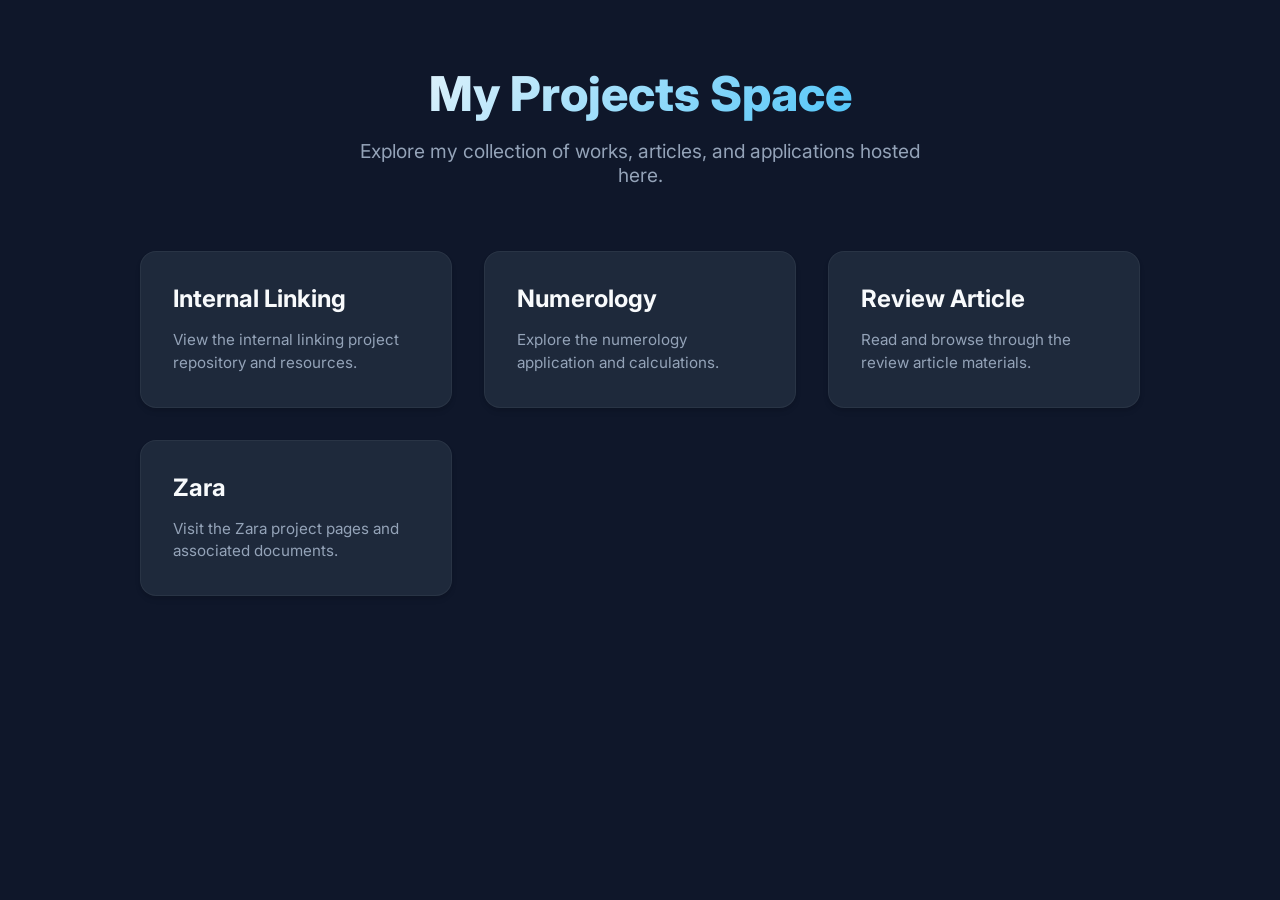
<file: index.html>
<!DOCTYPE html>
<html lang="en">
<head>
    <meta charset="UTF-8">
    <meta name="viewport" content="width=device-width, initial-scale=1.0">
    <title>Sanchit's Projects</title>
    <meta name="description" content="Portfolio and projects by Sanchit">
    <style>
        :root {
            --bg-color: #0f172a;
            --text-main: #f8fafc;
            --text-muted: #94a3b8;
            --card-bg: #1e293b;
            --card-hover: #334155;
            --accent: #38bdf8;
            --accent-hover: #7dd3fc;
        }

        * {
            margin: 0;
            padding: 0;
            box-sizing: border-box;
            font-family: 'Inter', -apple-system, BlinkMacSystemFont, "Segoe UI", Roboto, Helvetica, Arial, sans-serif;
        }

        body {
            background-color: var(--bg-color);
            color: var(--text-main);
            min-height: 100vh;
            display: flex;
            flex-direction: column;
            align-items: center;
            padding: 4rem 2rem;
        }

        header {
            text-align: center;
            margin-bottom: 4rem;
            animation: fadeInDown 0.8s ease-out;
        }

        h1 {
            font-size: 3rem;
            font-weight: 800;
            margin-bottom: 1rem;
            background: linear-gradient(135deg, var(--text-main), var(--accent));
            -webkit-background-clip: text;
            -webkit-text-fill-color: transparent;
        }

        p.subtitle {
            font-size: 1.2rem;
            color: var(--text-muted);
            max-width: 600px;
            margin: 0 auto;
        }

        .projects-grid {
            display: grid;
            grid-template-columns: repeat(auto-fit, minmax(280px, 1fr));
            gap: 2rem;
            width: 100%;
            max-width: 1000px;
            animation: fadeInUp 0.8s ease-out;
        }

        .project-card {
            background-color: var(--card-bg);
            border-radius: 1rem;
            padding: 2rem;
            text-decoration: none;
            color: var(--text-main);
            transition: all 0.3s cubic-bezier(0.4, 0, 0.2, 1);
            position: relative;
            overflow: hidden;
            display: flex;
            flex-direction: column;
            border: 1px solid rgba(255, 255, 255, 0.05);
            box-shadow: 0 4px 6px -1px rgba(0, 0, 0, 0.1), 0 2px 4px -1px rgba(0, 0, 0, 0.06);
        }

        .project-card::before {
            content: '';
            position: absolute;
            top: 0;
            left: 0;
            width: 100%;
            height: 4px;
            background: var(--accent);
            transform: scaleX(0);
            transform-origin: left;
            transition: transform 0.3s ease;
        }

        .project-card:hover {
            transform: translateY(-5px);
            background-color: var(--card-hover);
            box-shadow: 0 20px 25px -5px rgba(0, 0, 0, 0.1), 0 10px 10px -5px rgba(0, 0, 0, 0.04);
            border-color: rgba(255, 255, 255, 0.1);
        }

        .project-card:hover::before {
            transform: scaleX(1);
        }

        .project-title {
            font-size: 1.5rem;
            font-weight: 700;
            margin-bottom: 0.5rem;
            text-transform: capitalize;
            display: flex;
            align-items: center;
            justify-content: space-between;
        }

        .project-title svg {
            width: 1.5rem;
            height: 1.5rem;
            color: var(--accent);
            opacity: 0;
            transform: translateX(-10px);
            transition: all 0.3s ease;
        }

        .project-card:hover .project-title svg {
            opacity: 1;
            transform: translateX(0);
        }

        .project-desc {
            color: var(--text-muted);
            font-size: 0.95rem;
            line-height: 1.5;
            margin-top: 0.5rem;
            flex-grow: 1;
        }

        /* Animations */
        @keyframes fadeInDown {
            from {
                opacity: 0;
                transform: translateY(-20px);
            }
            to {
                opacity: 1;
                transform: translateY(0);
            }
        }

        @keyframes fadeInUp {
            from {
                opacity: 0;
                transform: translateY(20px);
            }
            to {
                opacity: 1;
                transform: translateY(0);
            }
        }

        @media (max-width: 600px) {
            h1 {
                font-size: 2.2rem;
            }
            .projects-grid {
                grid-template-columns: 1fr;
            }
        }
    </style>
    <link href="https://fonts.googleapis.com/css2?family=Inter:wght@400;600;700;800&display=swap" rel="stylesheet">
</head>
<body>

    <header>
        <h1>My Projects Space</h1>
        <p class="subtitle">Explore my collection of works, articles, and applications hosted here.</p>
    </header>

    <main class="projects-grid">
        
        <a href="./internal-linking/" class="project-card">
            <div class="project-title">
                Internal Linking
                <svg xmlns="http://www.w3.org/2000/svg" fill="none" viewBox="0 0 24 24" stroke-width="2" stroke="currentColor">
                  <path stroke-linecap="round" stroke-linejoin="round" d="M13.5 4.5 21 12m0 0-7.5 7.5M21 12H3" />
                </svg>
            </div>
            <p class="project-desc">View the internal linking project repository and resources.</p>
        </a>

        <a href="./numerology/" class="project-card">
            <div class="project-title">
                Numerology
                <svg xmlns="http://www.w3.org/2000/svg" fill="none" viewBox="0 0 24 24" stroke-width="2" stroke="currentColor">
                  <path stroke-linecap="round" stroke-linejoin="round" d="M13.5 4.5 21 12m0 0-7.5 7.5M21 12H3" />
                </svg>
            </div>
            <p class="project-desc">Explore the numerology application and calculations.</p>
        </a>

        <a href="./review-article/" class="project-card">
            <div class="project-title">
                Review Article
                <svg xmlns="http://www.w3.org/2000/svg" fill="none" viewBox="0 0 24 24" stroke-width="2" stroke="currentColor">
                  <path stroke-linecap="round" stroke-linejoin="round" d="M13.5 4.5 21 12m0 0-7.5 7.5M21 12H3" />
                </svg>
            </div>
            <p class="project-desc">Read and browse through the review article materials.</p>
        </a>

        <a href="./zara/" class="project-card">
            <div class="project-title">
                Zara
                <svg xmlns="http://www.w3.org/2000/svg" fill="none" viewBox="0 0 24 24" stroke-width="2" stroke="currentColor">
                  <path stroke-linecap="round" stroke-linejoin="round" d="M13.5 4.5 21 12m0 0-7.5 7.5M21 12H3" />
                </svg>
            </div>
            <p class="project-desc">Visit the Zara project pages and associated documents.</p>
        </a>

    </main>

</body>
</html>
</file>
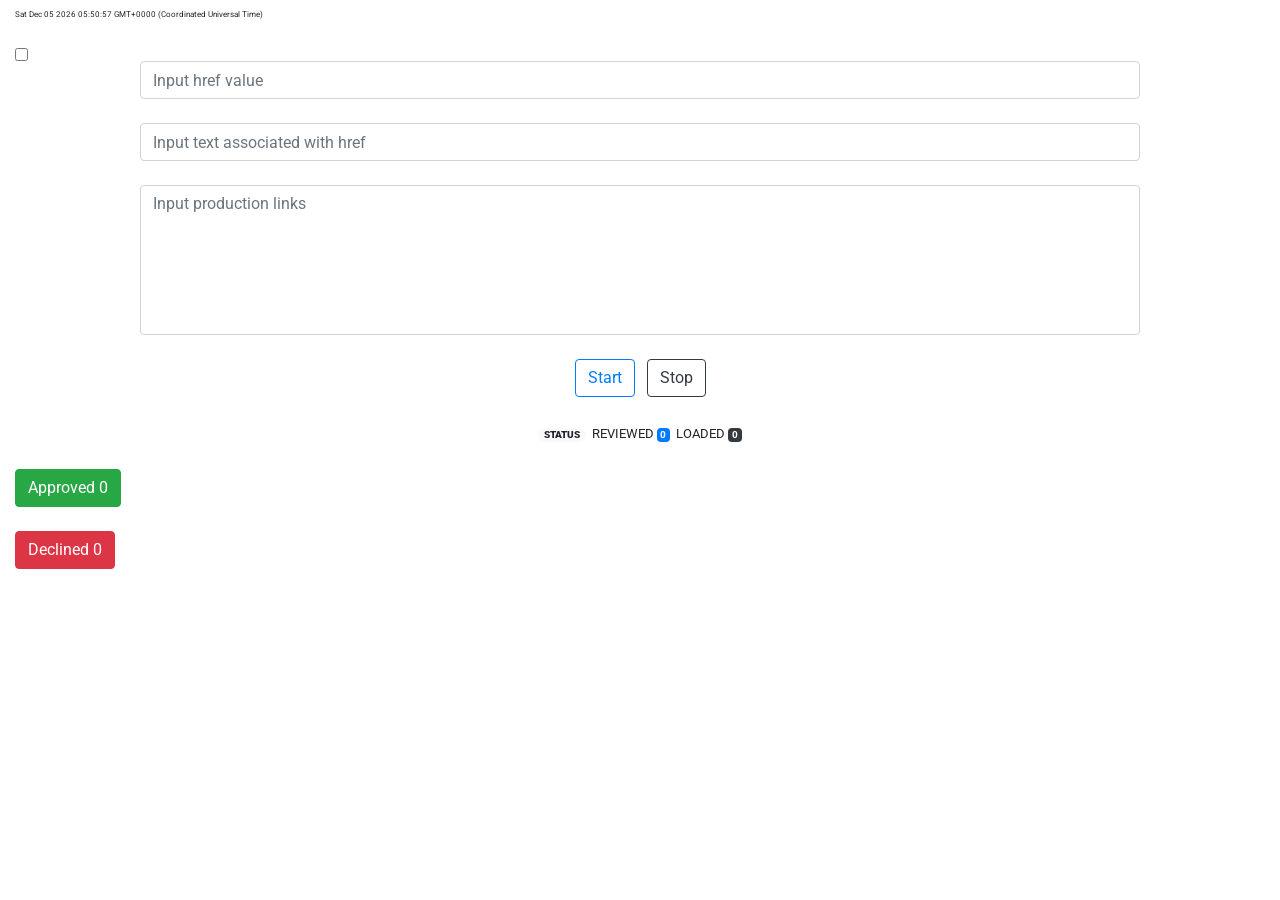
<file: internal-linking/index.html>
<!DOCTYPE html>
<html>

<head>
    <meta http-equiv="X-UA-Compatible" content="IE=edge">
    <meta name="viewport" content="width=device-width, initial-scale=1.0">
    <meta name="description" content="Production link reviewer written in JS.">
    <link rel="icon" type="image/png" sizes="16x16" href="images/cn.png">
    <link href="https://fonts.googleapis.com/css?family=Roboto:300,400,500,700,900" rel='stylesheet' type='text/css'>
    <title>Internal Linking</title>
    <!-- Vendor styles - DO not use latest bootstrap.css-->
    <link rel="stylesheet" href="vendor/bootstrap/css/bootstrap.css"/>
</head>

<!-- Body-->
<body class="back-row-toggle splat-toggle">
    <section class="content">
        <div class="col-md-12">
            <h10 id="time" style="text-align: left; font-size: 0.5em;"></h10>
            <div class="panel panel-filled">
                <div class="panel-body">
                    <br>
                    <center>
                        <div style="display: flex; align-items: center; justify-content: left;">
                            <input type="checkbox" id="checkBoxID" onchange="updateTempValue()" style="margin-right: 5px;" title="Force check href value if it is present in the input"></input>
                        </div>
                        <input type="text" id="hrefInput" placeholder="Input href value" class="form-control left-aligned" style="width: 80%;">
                        </input>
                        
                        <br>
                        <input type="text" id="textInput" placeholder="Input text associated with href" class="form-control left-aligned" style="width: 80%;">
                        <br>
                        <textarea maxlength="14500000000000" id="list" placeholder="Input production links" class="form-control left-aligned" style="resize: none; outline: none; width: 80%; height: 150px;"></textarea>
                        <br>
                        <button type="button" id="start_test" onclick="submit()" class="btn btn-outline-primary">Start</button>
                        &nbsp;
                        <button type="button" onclick="stop()" id="stop_test" class="btn btn-outline-dark">Stop</button>
                        <br><br>
                        <small>
                            <span class="badge badge-pill badge-light"><strong>STATUS</strong></span>
                            &nbsp;REVIEWED&nbsp;<span id="total" class="badge badge-primary">0</span>
                            &nbsp;LOADED&nbsp;<span id="loaded" class="badge badge-dark">0</span>
                        </small>
                    </center>
                    <br>
                </div>
                <button type="button" id="showdec" onclick="changedState('display_div');" class="btn btn-success">Approved&nbsp;<span id="revid2">0</span></button><br>
                <div id="display_div" style="display:none;"><span id=".approved" class="approved"></span></div><br>
                <button type="button" id="showdec2" onclick="changedState('display_div2');" class="btn btn-danger">Declined&nbsp;<span id="revid2dec">0</span></button>
                <div id="display_div2" style="display:block;"><span id=".declined" class="declined"></span></div><br>
            </div>
        </div>
    </section>
</body>

<script src="https://cdn.jsdelivr.net/npm/jquery@3.7.0/dist/jquery.min.js"></script>
<script src="script/script.js"></script>

<style>
    .left-aligned::placeholder {
        text-align: left;
    }
    .box {
        width: 100%;
        border: 0.4px dotted black;
        padding: 4px;
    }

    ::-webkit-input-placeholder {
        text-align: center;
    }
    :-moz-placeholder {
        text-align: center;
    }
    ::-moz-placeholder {
        text-align: center;
    }
    :-ms-input-placeholder {
        text-align: center;
    }
    ::-webkit-scrollbar {
        width: 2px;
        height: 2px;
        background-color: #3a3c46;
    }
    ::-webkit-scrollbar-track {
        border-radius: 30px;
        -webkit-box-shadow: inset 0 0 6px #3b3c46;
        background-color: #3b3c46;
    }
    ::-webkit-scrollbar-thumb {
        border-radius: 30px;
        background-color: #949ba2;
    }
</style>

</html>
</file>
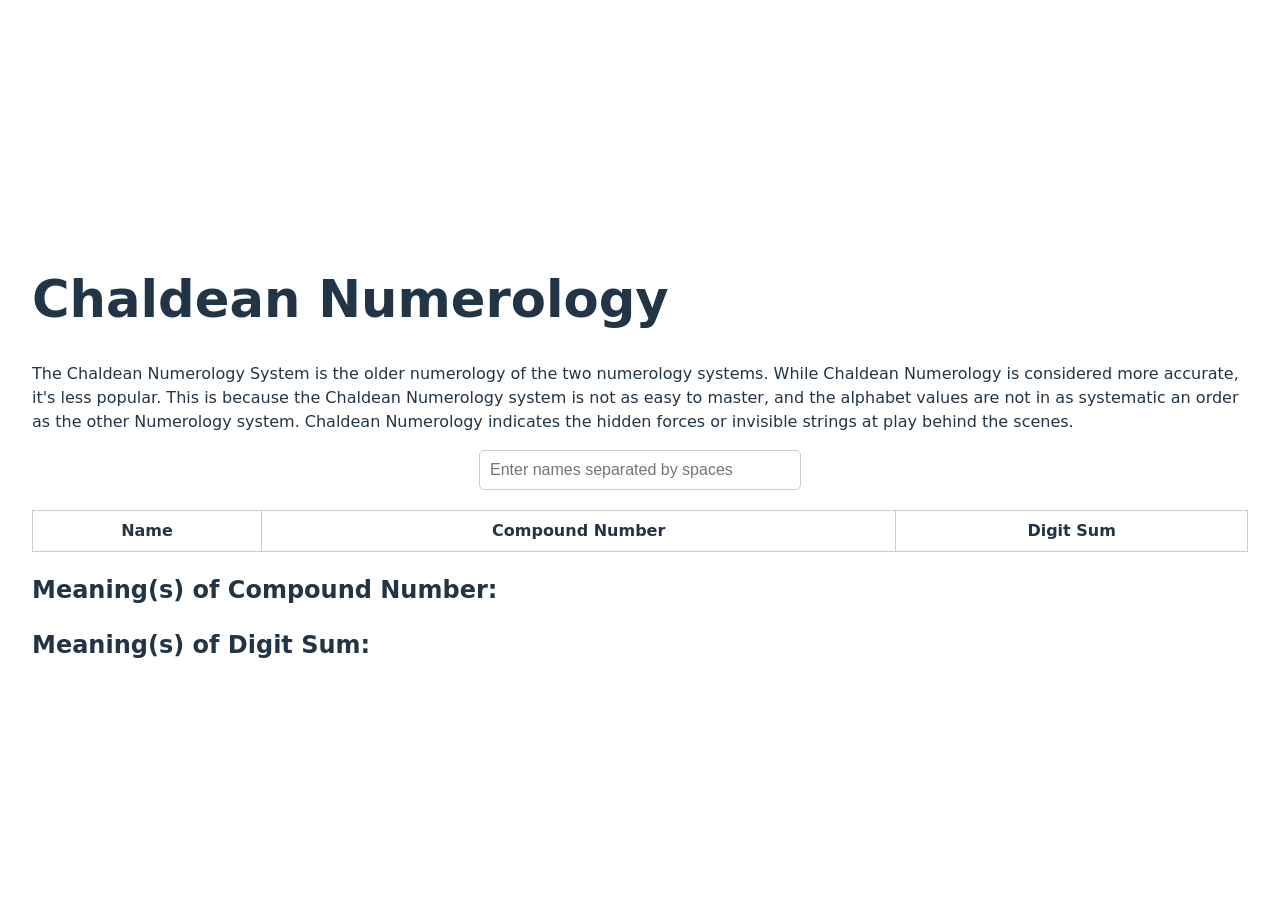
<file: numerology/index.html>
<!doctype html>
<html lang="en">
  <head>
    <meta charset="UTF-8" />
    <meta name="description" content="Explore the world of numerology and unlock hidden meanings. Discover the power of numbers in your life.">
    <meta name="keywords" content="numerology, numbers, meaning, spirituality, life path, destiny">
    <title>Numerology - Unlock Hidden Meanings</title>
    <link rel="icon" type="image/svg+xml" href="https://sanchit0160.github.io/numerology/vite.svg" />
    <meta name="viewport" content="width=device-width, initial-scale=1.0" />
    <script type="module" src="https://sanchit0160.github.io/numerology/assets/index-Cc-wxPtT.js"></script>
    <link rel="stylesheet" href="https://sanchit0160.github.io/numerology/assets/index-Cc9VoBMg.css">
  </head>
  <body>
    <div id="root"></div>
  </body>
</html>
</file>
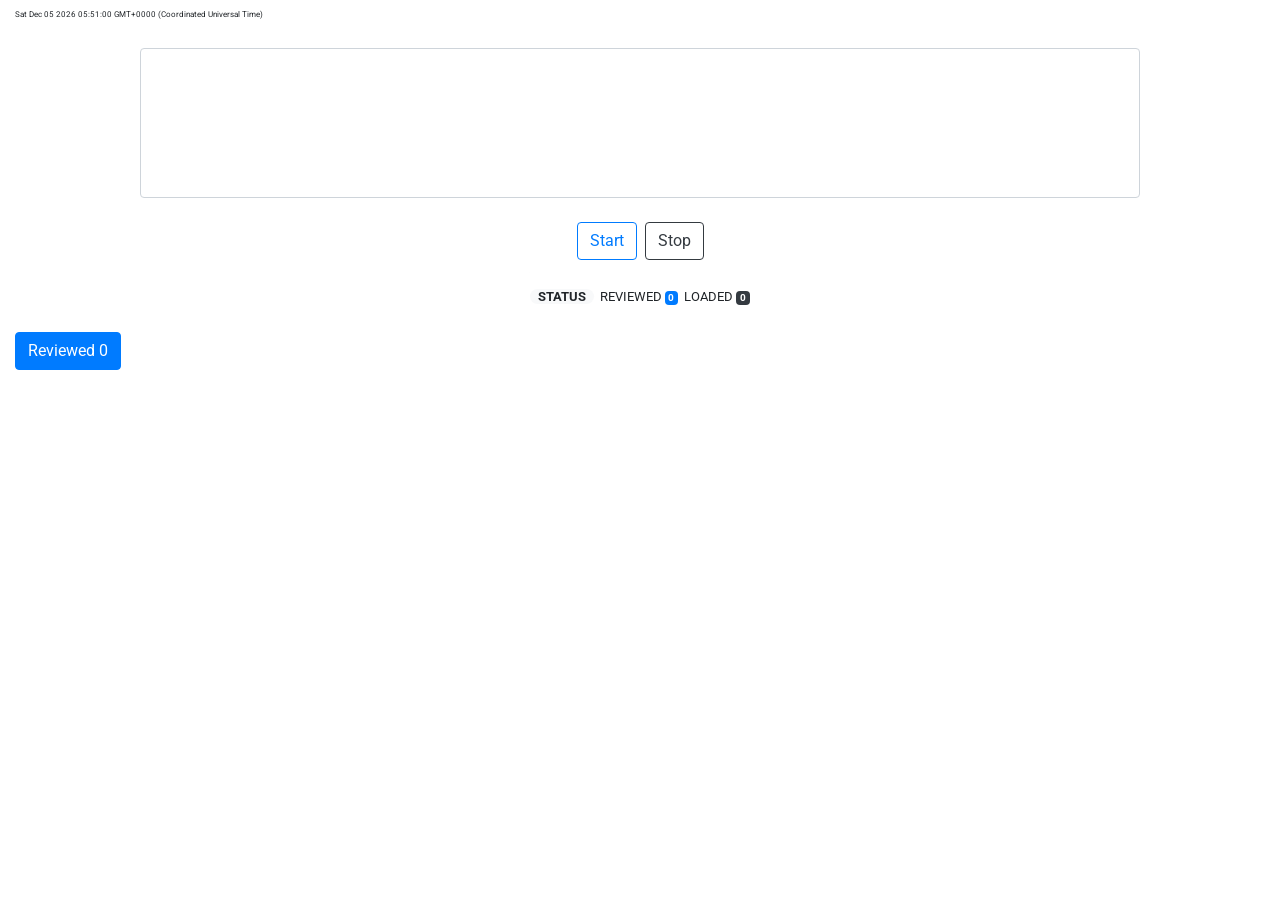
<file: review-article/index.html>
<!DOCTYPE html>
<html>

<head>
    <meta http-equiv="X-UA-Compatible" content="IE=edge">
    <meta name="viewport" content="width=device-width, initial-scale=1.0">
    <meta name="description" content="Production link reviewer written in JS and php.">
    <link rel="icon" type="image/png" sizes="16x16" href="images/cn.png">
    <link href="https://fonts.googleapis.com/css?family=Roboto:300,400,500,700,900" rel='stylesheet' type='text/css'>
    <title>Review | Production Link</title>
    <!-- Vendor styles - DO not use latest bootstrap.css-->
    <link rel="stylesheet" href="vendor/bootstrap/css/bootstrap.css"/>
</head>

<!-- Body-->
<body class="back-row-toggle splat-toggle">
    <section class="content">
        <div class="col-md-12">
            <h10 id="time" style="text-align: left; font-size: 0.5em;"></h10>
            <div class="panel panel-filled">
                <div class="panel-body">
                    <br>
                    <center>
                        <textarea maxlength="14500000000000" id="list" placeholder="" class="form-control" style="resize: none;outline: none; width: 80%;height:150px;"></textarea>
                        <br>
                        <button type="button" id="start_test" onclick="submit()" class="btn btn-outline-primary">Start</button>&nbsp;
                        <button type="button" onclick="stop()" id="stop_test" class="btn btn-outline-dark">Stop</button>
                        <br><br>
                        <small>
                            <span class="bagde badge-pill badge-light"><strong>STATUS</strong></span>
                            &nbsp;REVIEWED&nbsp;<span id="revid" class="badge badge-primary">0</span>
                            &nbsp;LOADED&nbsp;<span id="loaded" class="badge badge-dark">0</span>
                        </small>
                    </center>
                    <br>
                </div>
                <button type="button" id="showdec" onclick="changed_state('display_div');" class="btn btn-primary">Reviewed&nbsp;<span id="revid2">0</span></button>
                <div id="display_div" style="display:block;"><span id=".approved" class="approved"></span></div>
            </div>
        </div>
    </section>
</body>

<script src="https://cdn.jsdelivr.net/npm/jquery@3.7.0/dist/jquery.min.js"></script>
<script src="script/script.js"></script>

<style>
    ::-webkit-input-placeholder {
        text-align: center;
    }
    :-moz-placeholder {
        text-align: center;
    }
    ::-moz-placeholder {
        text-align: center;
    }
    :-ms-input-placeholder {
        text-align: center;
    }
    ::-webkit-scrollbar {
        width: 2px;
        height: 2px;
        background-color: #3a3c46;
    }
    ::-webkit-scrollbar-track {
        border-radius: 30px;
        -webkit-box-shadow: inset 0 0 6px #3b3c46;
        background-color: #3b3c46;
    }
    ::-webkit-scrollbar-thumb {
        border-radius: 30px;
        background-color: #949ba2;
    }
</style>

</html>
</file>
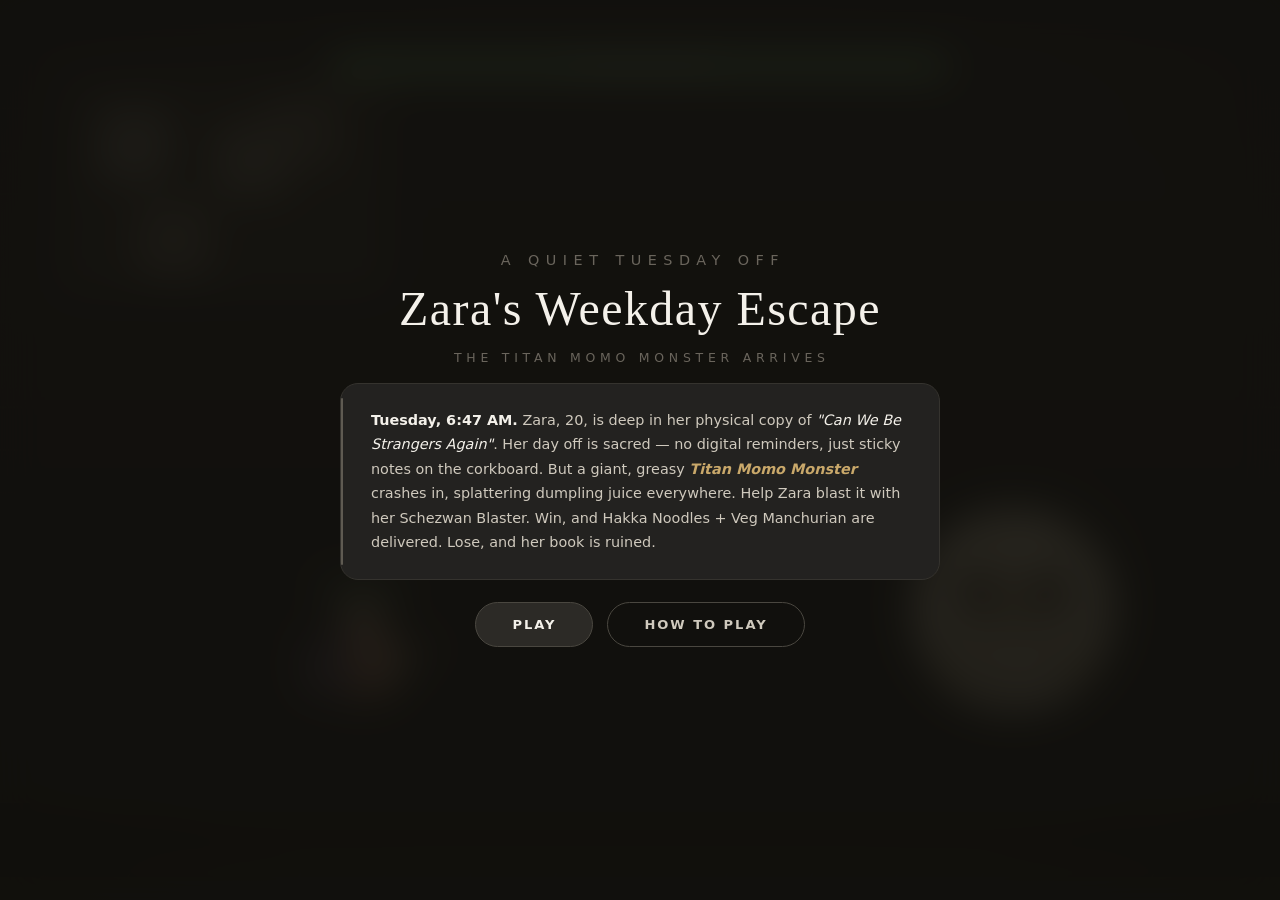
<file: zara/index.html>
<!DOCTYPE html>
<html lang="en">
<head>
  <meta charset="UTF-8">
  <meta name="viewport" content="width=device-width, initial-scale=1.0, maximum-scale=1.0, user-scalable=no, viewport-fit=cover">
  <meta name="theme-color" content="#12110e">
  <meta name="apple-mobile-web-app-capable" content="yes">
  <meta name="mobile-web-app-capable" content="yes">
  <meta name="apple-mobile-web-app-status-bar-style" content="black-translucent">
  <title>Zara's Weekday Escape</title>
  <link rel="stylesheet" href="css/style.css">

</head>
<body>
<div id="game-container">
  <div id="canvas-wrapper">
    <canvas id="gameCanvas"></canvas>

    <!-- ========== MAIN MENU ========== -->
    <div id="mainMenu" class="overlay active">
      <div class="game-title">
        <span class="title-small">A Quiet Tuesday Off</span>
        Zara's Weekday Escape
      </div>
      <div class="subtitle">The Titan Momo Monster Arrives</div>
      <div class="lore-card">
        <p>
          <span class="highlight">Tuesday, 6:47 AM.</span> Zara, 20, is deep in her physical copy of
          <em>"Can We Be Strangers Again"</em>. Her day off is sacred — no digital reminders,
          just sticky notes on the corkboard. But a giant, greasy
          <span class="danger-text">Titan Momo Monster</span> crashes in, splattering dumpling juice everywhere.
          Help Zara blast it with her Schezwan Blaster. Win, and Hakka Noodles + Veg Manchurian
          are delivered. Lose, and her book is ruined.
        </p>
      </div>
      <div class="button-group">
        <button class="btn" id="btnPlay">Play</button>
        <button class="btn ghost" id="btnHow">How to Play</button>
      </div>
    </div>

    <!-- ========== RULES / HOW TO PLAY ========== -->
    <div id="rulesScreen" class="overlay">
      <div class="screen-title">How to Play</div>
      <div class="rules-panel">
        <div class="rule-item">
          <div class="rule-num">01</div>
          <div class="rule-content">
            <div class="rule-title">Move</div>
            <div class="rule-text">
              <strong>Desktop:</strong> <span class="key">WASD</span> or <span class="key">ARROWS</span>.<br>
              <strong>Mobile:</strong> Use the <strong>D-Pad</strong>, or simply <strong>swipe</strong> anywhere on the screen.
            </div>
          </div>
        </div>
        <div class="rule-item">
          <div class="rule-num">02</div>
          <div class="rule-content">
            <div class="rule-title">Attack</div>
            <div class="rule-text">
              <strong>Desktop:</strong> <span class="key">SPACE</span> to fire the Schezwan Blaster.<br>
              <strong>Mobile:</strong> Tap the <span class="key">FIRE</span> button, or <strong>tap</strong> the screen.
              Each shot has a strict cooldown.
            </div>
          </div>
        </div>
        <div class="rule-item">
          <div class="rule-num">03</div>
          <div class="rule-content">
            <div class="rule-title">Defense</div>
            <div class="rule-text">
              Dodge the flying greasy momos. Taking a hit grants a brief
              <strong>invincibility window</strong> — Zara blinks and cannot be damaged.
            </div>
          </div>
        </div>
        <div class="rule-item">
          <div class="rule-num">04</div>
          <div class="rule-content">
            <div class="rule-title">The Boss</div>
            <div class="rule-text">
              The Titan Momo Monster becomes <strong>Enraged</strong> at <strong>40% health</strong> —
              attacking faster and shooting more projectiles.
            </div>
          </div>
        </div>
        <div class="rule-item">
          <div class="rule-num">05</div>
          <div class="rule-content">
            <div class="rule-title">Win &amp; Lose</div>
            <div class="rule-text">
              Defeat the monster to enjoy Indian Chinese food. Lose, and your book gets ruined
              by greasy dumpling juice. You can <strong>Quit</strong> anytime during play using the
              button at the top-right of the game screen.
            </div>
          </div>
        </div>
      </div>
      <div class="button-group" style="margin-top: 1.2em;">
        <button class="btn ghost" id="btnBackFromRules">Back</button>
      </div>
    </div>

    <!-- ========== VICTORY SCREEN ========== -->
    <div id="victoryScreen" class="overlay">
      <div class="end-content">
        <div class="end-mark">— ✦ —</div>
        <div class="screen-title">Victory</div>
        <div class="end-message">Hakka Noodles &amp; Veg Manchurian arrive.</div>
        <div class="end-lore">
          Zara's book is safe. The Titan Momo Monster is reduced to a quiet puddle of sauce.
          She smiles, and adds a new sticky note to the corkboard:
          <em>"Ordered Indian Chinese. Best Tuesday ever."</em>
        </div>
        <div class="button-group">
          <button class="btn" id="btnVictoryAgain">Play Again</button>
          <button class="btn ghost" id="btnVictoryMenu">Main Menu</button>
        </div>
      </div>
    </div>

    <!-- ========== GAME OVER SCREEN ========== -->
    <div id="gameOverScreen" class="overlay">
      <div class="end-content">
        <div class="end-mark">— ✕ —</div>
        <div class="screen-title">Game Over</div>
        <div class="end-message">Your book is ruined by greasy dumpling juice.</div>
        <div class="end-lore">
          The Momo Monster splattered all over <em>"Can We Be Strangers Again"</em>.
          Zara sighs, and writes a new sticky note:
          <em>"Buy a new book. Avoid momos forever."</em>
        </div>
        <div class="button-group">
          <button class="btn" id="btnGameOverAgain">Try Again</button>
          <button class="btn ghost" id="btnGameOverMenu">Main Menu</button>
        </div>
      </div>
    </div>

    <!-- ========== IN-GAME HUD (Quit Button) ========== -->
    <div id="gameHUD">
      <button id="btnQuit" aria-label="Quit Game">
        <span class="quit-x">✕</span>
        <span>Quit</span>
      </button>
    </div>

    <!-- ========== SWIPE HINT ========== -->
    <div id="swipeHint">Swipe to move · Tap to shoot</div>

    <!-- ========== TOUCH CONTROLS ========== -->
    <div id="touchControls">
      <div class="dpad">
        <div class="dpad-btn empty"></div>
        <div class="dpad-btn" data-dir="up">▲</div>
        <div class="dpad-btn empty"></div>
        <div class="dpad-btn" data-dir="left">◀</div>
        <div class="dpad-btn empty"></div>
        <div class="dpad-btn" data-dir="right">▶</div>
        <div class="dpad-btn empty"></div>
        <div class="dpad-btn" data-dir="down">▼</div>
        <div class="dpad-btn empty"></div>
      </div>
      <div class="action-buttons" style="display:flex; gap:12px;">
        <div class="fire-btn" id="shieldBtn">
          🛡️
          <span class="fire-label">Shield</span>
        </div>
        <div class="fire-btn" id="fireBtn">
          ✦
          <span class="fire-label">Fire</span>
        </div>
      </div>
    </div>

    <!-- ========== CONFIRM QUIT DIALOG ========== -->
    <div id="confirmDialog">
      <div class="confirm-box">
        <div class="confirm-title">Quit to Main Menu?</div>
        <div class="confirm-text">Your current progress will be lost.</div>
        <div class="confirm-actions">
          <button class="btn" id="btnConfirmQuit">Quit</button>
          <button class="btn ghost" id="btnCancelQuit">Cancel</button>
        </div>
      </div>
    </div>

  </div>
</div>

<script src="js/script.js"></script>

</body>
</html>
</file>
<file: zara/css/style.css>
/* ============================================================
       GLOBAL RESET
       ============================================================ */
    * {
      margin: 0;
      padding: 0;
      box-sizing: border-box;
      user-select: none;
      -webkit-user-select: none;
      -webkit-tap-highlight-color: transparent;
    }

    :root {
      --bg-0: #12110e;
      --bg-1: #1a1916;
      --bg-2: #232220;
      --bg-3: #2c2a26;
      --line-0: #35332e;
      --line-1: #4a4740;
      --line-2: #5f5b52;
      --ink-0: #f4f1ea;
      --ink-1: #cfc9bd;
      --ink-2: #9a9488;
      --ink-3: #6a655c;
      --accent: #e8e2d4;
      --radius-xl: 24px;
      --radius-lg: 18px;
      --font-display: 'Georgia', 'Times New Roman', serif;
      --font-body: 'Inter', 'Segoe UI', system-ui, -apple-system, sans-serif;
    }

    html, body {
      width: 100%;
      height: 100%;
      overflow: hidden;
      background: var(--bg-0);
      font-family: var(--font-body);
      color: var(--ink-0);
      touch-action: none;
      -webkit-font-smoothing: antialiased;
      -moz-osx-font-smoothing: grayscale;
      overscroll-behavior: none;
      position: fixed;
    }

    /* ============================================================
       FULL-VIEWPORT GAME WRAPPER — canvas fills everything
       ============================================================ */
    #game-container {
      position: fixed;
      inset: 0;
      display: flex;
      align-items: center;
      justify-content: center;
      background: var(--bg-0);
    }

    #canvas-wrapper {
      position: relative;
      width: 100%;
      height: 100%;
      /* The canvas will letterbox — see JS for internal sizing */
      overflow: hidden;
    }

    canvas {
      display: block;
      position: absolute;
      top: 0;
      left: 0;
      width: 100%;
      height: 100%;
      /* image-rendering set dynamically */
    }

    /* Soft vignette */
    #canvas-wrapper::after {
      content: '';
      position: absolute;
      inset: 0;
      pointer-events: none;
      background: radial-gradient(ellipse at center, transparent 70%, rgba(0,0,0,0.35) 100%);
      z-index: 5;
    }

    /* ============================================================
       OVERLAY SYSTEM
       ============================================================ */
    .overlay {
      position: absolute;
      inset: 0;
      display: flex;
      flex-direction: column;
      align-items: center;
      justify-content: center;
      background: rgba(18, 17, 14, 0.9);
      backdrop-filter: blur(20px) saturate(110%);
      -webkit-backdrop-filter: blur(20px) saturate(110%);
      z-index: 10;
      padding: clamp(14px, 4vmin, 48px);
      text-align: center;
      opacity: 0;
      visibility: hidden;
      pointer-events: none;
      transition: opacity 0.35s ease, visibility 0.35s ease;
      overflow-y: auto;
      overscroll-behavior: contain;
    }

    .overlay.active {
      opacity: 1;
      visibility: visible;
      pointer-events: auto;
    }

    /* ============================================================
       TYPOGRAPHY
       ============================================================ */
    .game-title {
      font-family: var(--font-display);
      font-size: clamp(1.6rem, 5.5vmin, 3rem);
      font-weight: 400;
      letter-spacing: 0.03em;
      line-height: 1.1;
      color: var(--ink-0);
      margin-bottom: 0.3em;
    }

    .game-title .title-small {
      display: block;
      font-family: var(--font-body);
      font-size: 0.3em;
      font-weight: 500;
      letter-spacing: 0.45em;
      text-transform: uppercase;
      color: var(--ink-3);
      margin-bottom: 1em;
      padding-left: 0.4em;
    }

    .subtitle {
      font-family: var(--font-body);
      font-size: clamp(0.6rem, 1.4vmin, 0.78rem);
      font-weight: 500;
      letter-spacing: 0.38em;
      text-transform: uppercase;
      color: var(--ink-3);
      margin-bottom: 1.4em;
      padding-left: 0.3em;
    }

    .screen-title {
      font-family: var(--font-display);
      font-size: clamp(1.4rem, 4.2vmin, 2rem);
      font-weight: 400;
      letter-spacing: 0.04em;
      color: var(--ink-0);
      margin-bottom: 0.5em;
    }

    /* ============================================================
       LORE CARD
       ============================================================ */
    .lore-card {
      max-width: 600px;
      width: 100%;
      padding: clamp(14px, 3vmin, 24px) clamp(16px, 3.5vmin, 30px);
      background: var(--bg-2);
      border-radius: var(--radius-lg);
      border: 1px solid var(--line-0);
      margin-bottom: 1.4em;
      position: relative;
      text-align: left;
    }

    .lore-card::before {
      content: '';
      position: absolute;
      left: 0;
      top: 14px;
      bottom: 14px;
      width: 2px;
      background: var(--line-2);
      border-radius: 2px;
    }

    .lore-card p {
      font-size: clamp(0.76rem, 1.75vmin, 0.9rem);
      line-height: 1.7;
      color: var(--ink-1);
      font-weight: 400;
    }

    .lore-card .highlight {
      color: var(--ink-0);
      font-weight: 600;
    }

    .lore-card .danger-text {
      color: #c9a86a;
      font-weight: 600;
      font-style: italic;
    }

    .lore-card em {
      color: var(--ink-0);
      font-style: italic;
    }

    /* ============================================================
       BUTTONS
       ============================================================ */
    .button-group {
      display: flex;
      gap: clamp(8px, 1.8vmin, 14px);
      flex-wrap: wrap;
      justify-content: center;
    }

    .btn {
      display: inline-flex;
      align-items: center;
      justify-content: center;
      gap: 8px;
      padding: clamp(11px, 1.9vmin, 14px) clamp(22px, 4vmin, 38px);
      font-family: var(--font-body);
      font-size: clamp(0.72rem, 1.45vmin, 0.85rem);
      font-weight: 600;
      letter-spacing: 0.15em;
      text-transform: uppercase;
      color: var(--ink-0);
      background: var(--bg-3);
      border: 1px solid var(--line-1);
      border-radius: 40px;
      cursor: pointer;
      transition: all 0.22s cubic-bezier(0.22, 0.9, 0.36, 1);
      -webkit-tap-highlight-color: transparent;
      outline: none;
      white-space: nowrap;
    }

    .btn:hover,
    .btn:focus-visible {
      background: var(--accent);
      color: #1a1916;
      border-color: var(--accent);
    }

    .btn:active {
      transform: scale(0.97);
      transition: all 0.06s;
    }

    .btn.ghost {
      background: transparent;
      color: var(--ink-1);
      border-color: var(--line-1);
    }

    .btn.ghost:hover {
      background: transparent;
      color: var(--ink-0);
      border-color: var(--line-2);
    }

    /* ============================================================
       RULES PANEL
       ============================================================ */
    .rules-panel {
      max-width: 720px;
      width: 100%;
      max-height: 62vh;
      overflow-y: auto;
      padding: clamp(16px, 3.5vmin, 32px) clamp(18px, 4vmin, 42px);
      background: var(--bg-2);
      border-radius: var(--radius-lg);
      border: 1px solid var(--line-0);
      text-align: left;
      scrollbar-width: thin;
      scrollbar-color: var(--line-1) transparent;
      -webkit-overflow-scrolling: touch;
    }

    .rules-panel::-webkit-scrollbar { width: 4px; }
    .rules-panel::-webkit-scrollbar-track { background: transparent; }
    .rules-panel::-webkit-scrollbar-thumb {
      background: var(--line-1);
      border-radius: 10px;
    }

    .rule-item {
      display: flex;
      align-items: flex-start;
      gap: clamp(10px, 2.2vmin, 18px);
      margin-bottom: clamp(14px, 2.6vmin, 22px);
      padding-bottom: clamp(14px, 2.6vmin, 22px);
      border-bottom: 1px solid var(--line-0);
    }

    .rule-item:last-child {
      margin-bottom: 0;
      padding-bottom: 0;
      border-bottom: none;
    }

    .rule-num {
      flex-shrink: 0;
      width: clamp(32px, 4.8vmin, 40px);
      height: clamp(32px, 4.8vmin, 40px);
      display: flex;
      align-items: center;
      justify-content: center;
      font-family: var(--font-display);
      font-size: clamp(0.85rem, 1.8vmin, 1.05rem);
      color: var(--ink-2);
      border-radius: 50%;
      border: 1px solid var(--line-1);
    }

    .rule-content { flex: 1; min-width: 0; }

    .rule-title {
      font-size: clamp(0.72rem, 1.4vmin, 0.85rem);
      font-weight: 700;
      letter-spacing: 0.12em;
      text-transform: uppercase;
      color: var(--ink-0);
      margin-bottom: 5px;
    }

    .rule-text {
      font-size: clamp(0.72rem, 1.45vmin, 0.86rem);
      line-height: 1.65;
      color: var(--ink-2);
      font-weight: 400;
    }

    .rule-text strong { color: var(--ink-1); font-weight: 600; }

    .rule-text .key {
      display: inline-block;
      padding: 2px 7px;
      margin: 0 1px;
      font-size: 0.8em;
      font-weight: 600;
      color: var(--ink-0);
      background: var(--bg-3);
      border: 1px solid var(--line-1);
      border-radius: 4px;
      font-family: 'SF Mono', 'Fira Code', monospace;
    }

    /* ============================================================
       END SCREENS
       ============================================================ */
    .end-content {
      max-width: 520px;
      width: 100%;
      display: flex;
      flex-direction: column;
      align-items: center;
      gap: clamp(10px, 2.2vmin, 18px);
    }

    .end-mark {
      font-family: var(--font-display);
      font-size: clamp(2rem, 5.5vmin, 3rem);
      line-height: 1;
      color: var(--ink-2);
      letter-spacing: 0.1em;
    }

    .end-message {
      font-family: var(--font-display);
      font-size: clamp(0.95rem, 2.3vmin, 1.2rem);
      font-weight: 400;
      font-style: italic;
      color: var(--ink-1);
      line-height: 1.5;
    }

    .end-lore {
      font-size: clamp(0.72rem, 1.55vmin, 0.86rem);
      line-height: 1.7;
      color: var(--ink-2);
      padding: clamp(12px, 2.6vmin, 20px) clamp(16px, 3.2vmin, 28px);
      background: var(--bg-2);
      border-radius: var(--radius-lg);
      border: 1px solid var(--line-0);
      text-align: left;
    }

    .end-lore em {
      color: var(--ink-1);
      font-style: italic;
    }

    /* ============================================================
       IN-GAME HUD — Quit button (top-right, only during play)
       ============================================================ */
    #gameHUD {
      position: absolute;
      top: 0;
      left: 0;
      right: 0;
      padding: max(12px, env(safe-area-inset-top)) max(14px, env(safe-area-inset-right))
               max(12px, env(safe-area-inset-bottom)) max(14px, env(safe-area-inset-left));
      display: flex;
      justify-content: flex-end;
      align-items: flex-start;
      pointer-events: none;
      z-index: 12;
      opacity: 0;
      visibility: hidden;
      transition: opacity 0.3s, visibility 0.3s;
    }

    #gameHUD.visible {
      opacity: 1;
      visibility: visible;
    }

    #btnQuit {
      pointer-events: auto;
      display: inline-flex;
      align-items: center;
      gap: 6px;
      padding: clamp(7px, 1.4vmin, 9px) clamp(12px, 2.4vmin, 16px);
      font-size: clamp(0.62rem, 1.2vmin, 0.72rem);
      font-weight: 600;
      letter-spacing: 0.14em;
      text-transform: uppercase;
      color: var(--ink-1);
      background: rgba(26, 25, 22, 0.78);
      backdrop-filter: blur(12px);
      -webkit-backdrop-filter: blur(12px);
      border: 1px solid var(--line-1);
      border-radius: 30px;
      cursor: pointer;
      transition: all 0.2s ease;
      -webkit-tap-highlight-color: transparent;
      outline: none;
    }

    #btnQuit:hover,
    #btnQuit:focus-visible {
      color: var(--ink-0);
      border-color: var(--line-2);
      background: rgba(44, 42, 38, 0.9);
    }

    #btnQuit:active {
      transform: scale(0.95);
    }

    #btnQuit .quit-x {
      font-size: 1.05em;
      line-height: 1;
      opacity: 0.85;
    }

    /* ============================================================
       TOUCH CONTROLS
       ============================================================ */
    #touchControls {
      position: absolute;
      bottom: 0;
      left: 0;
      right: 0;
      padding: 0 clamp(14px, 3vmin, 28px) max(14px, env(safe-area-inset-bottom)) clamp(14px, 3vmin, 28px);
      display: flex;
      justify-content: space-between;
      align-items: flex-end;
      pointer-events: none;
      z-index: 11;
      opacity: 0;
      visibility: hidden;
      transition: opacity 0.3s, visibility 0.3s;
    }

    #touchControls.visible {
      opacity: 1;
      visibility: visible;
    }

    #touchControls > * { pointer-events: auto; }

    .dpad {
      display: grid;
      grid-template-columns: repeat(3, clamp(42px, 8vmin, 54px));
      grid-template-rows: repeat(3, clamp(42px, 8vmin, 54px));
      gap: clamp(3px, 0.7vmin, 6px);
    }

    .dpad-btn {
      display: flex;
      align-items: center;
      justify-content: center;
      font-size: clamp(0.85rem, 2vmin, 1.05rem);
      font-weight: 500;
      color: var(--ink-1);
      background: rgba(26, 25, 22, 0.8);
      backdrop-filter: blur(10px);
      -webkit-backdrop-filter: blur(10px);
      border: 1px solid var(--line-1);
      border-radius: 50%;
      transition: all 0.1s ease;
      cursor: pointer;
      touch-action: none;
    }

    .dpad-btn:active,
    .dpad-btn.pressed {
      background: var(--accent);
      color: #1a1916;
      border-color: var(--accent);
      transform: scale(0.94);
    }

    .dpad-btn.empty {
      visibility: hidden;
      pointer-events: none;
    }

    .fire-btn {
      width: clamp(64px, 12vmin, 84px);
      height: clamp(64px, 12vmin, 84px);
      display: flex;
      flex-direction: column;
      align-items: center;
      justify-content: center;
      gap: 2px;
      font-size: clamp(0.95rem, 2.2vmin, 1.25rem);
      border-radius: 50%;
      background: rgba(26, 25, 22, 0.8);
      backdrop-filter: blur(10px);
      -webkit-backdrop-filter: blur(10px);
      border: 1px solid var(--line-2);
      color: var(--ink-0);
      transition: all 0.1s ease;
      cursor: pointer;
      touch-action: none;
    }

    .fire-btn:active,
    .fire-btn.pressed {
      background: var(--accent);
      color: #1a1916;
      border-color: var(--accent);
      transform: scale(0.94);
    }

    .fire-btn .fire-label {
      font-size: 0.45rem;
      font-weight: 700;
      letter-spacing: 0.14em;
      text-transform: uppercase;
      color: inherit;
      opacity: 0.8;
    }

    /* ============================================================
       CONFIRM DIALOG (Quit Game)
       ============================================================ */
    #confirmDialog {
      position: absolute;
      inset: 0;
      display: flex;
      align-items: center;
      justify-content: center;
      background: rgba(18, 17, 14, 0.92);
      backdrop-filter: blur(16px);
      -webkit-backdrop-filter: blur(16px);
      z-index: 20;
      opacity: 0;
      visibility: hidden;
      pointer-events: none;
      transition: opacity 0.25s, visibility 0.25s;
      padding: 20px;
    }

    #confirmDialog.active {
      opacity: 1;
      visibility: visible;
      pointer-events: auto;
    }

    .confirm-box {
      max-width: 380px;
      width: 100%;
      padding: clamp(22px, 4vmin, 32px);
      background: var(--bg-2);
      border-radius: var(--radius-lg);
      border: 1px solid var(--line-1);
      text-align: center;
    }

    .confirm-title {
      font-family: var(--font-display);
      font-size: clamp(1.1rem, 2.6vmin, 1.4rem);
      font-weight: 400;
      color: var(--ink-0);
      margin-bottom: 0.5em;
    }

    .confirm-text {
      font-size: clamp(0.78rem, 1.6vmin, 0.88rem);
      color: var(--ink-2);
      line-height: 1.6;
      margin-bottom: 1.6em;
    }

    .confirm-actions {
      display: flex;
      gap: 10px;
      justify-content: center;
      flex-wrap: wrap;
    }

    /* ============================================================
       SWIPE HINT
       ============================================================ */
    #swipeHint {
      position: absolute;
      top: 50%;
      left: 50%;
      transform: translate(-50%, -50%);
      font-size: clamp(0.62rem, 1.4vmin, 0.72rem);
      letter-spacing: 0.22em;
      text-transform: uppercase;
      color: var(--ink-2);
      background: rgba(26, 25, 22, 0.85);
      padding: 8px 16px;
      border-radius: 22px;
      border: 1px solid var(--line-0);
      pointer-events: none;
      z-index: 14;
      opacity: 0;
      transition: opacity 0.5s ease;
      backdrop-filter: blur(8px);
      -webkit-backdrop-filter: blur(8px);
      text-align: center;
      white-space: nowrap;
    }

    #swipeHint.show {
      opacity: 1;
    }

    /* ============================================================
       RESPONSIVE BREAKPOINTS
       ============================================================ */
    /* Show controls on touch-capable / small screens */
    @media (pointer: coarse), (max-width: 900px) {
      #touchControls {
        opacity: 1;
        visibility: visible;
      }
    }

    /* Landscape phones — compact UI */
    @media (max-height: 500px) and (orientation: landscape) {
      .game-title { font-size: clamp(1.3rem, 3.5vmin, 1.8rem); }
      .lore-card { display: none; }
      .subtitle { margin-bottom: 1em; letter-spacing: 0.3em; }
      .rules-panel { max-height: 70vh; }
      .dpad {
        grid-template-columns: repeat(3, 40px);
        grid-template-rows: repeat(3, 40px);
      }
      .fire-btn {
        width: 60px;
        height: 60px;
        font-size: 1rem;
      }
    }

    /* Very small portrait phones */
    @media (max-width: 380px) {
      .game-title { font-size: 1.5rem; }
      .lore-card { padding: 12px 14px; }
      .rules-panel { padding: 16px 14px; }
    }

    /* Desktop — hide touch controls unless touch device */
    /*
    @media (hover: hover) and (pointer: fine) and (min-width: 901px) {
      #touchControls {
        opacity: 0;
        visibility: hidden;
      }
    }
    */

    .hidden { display: none !important; }
</file>
